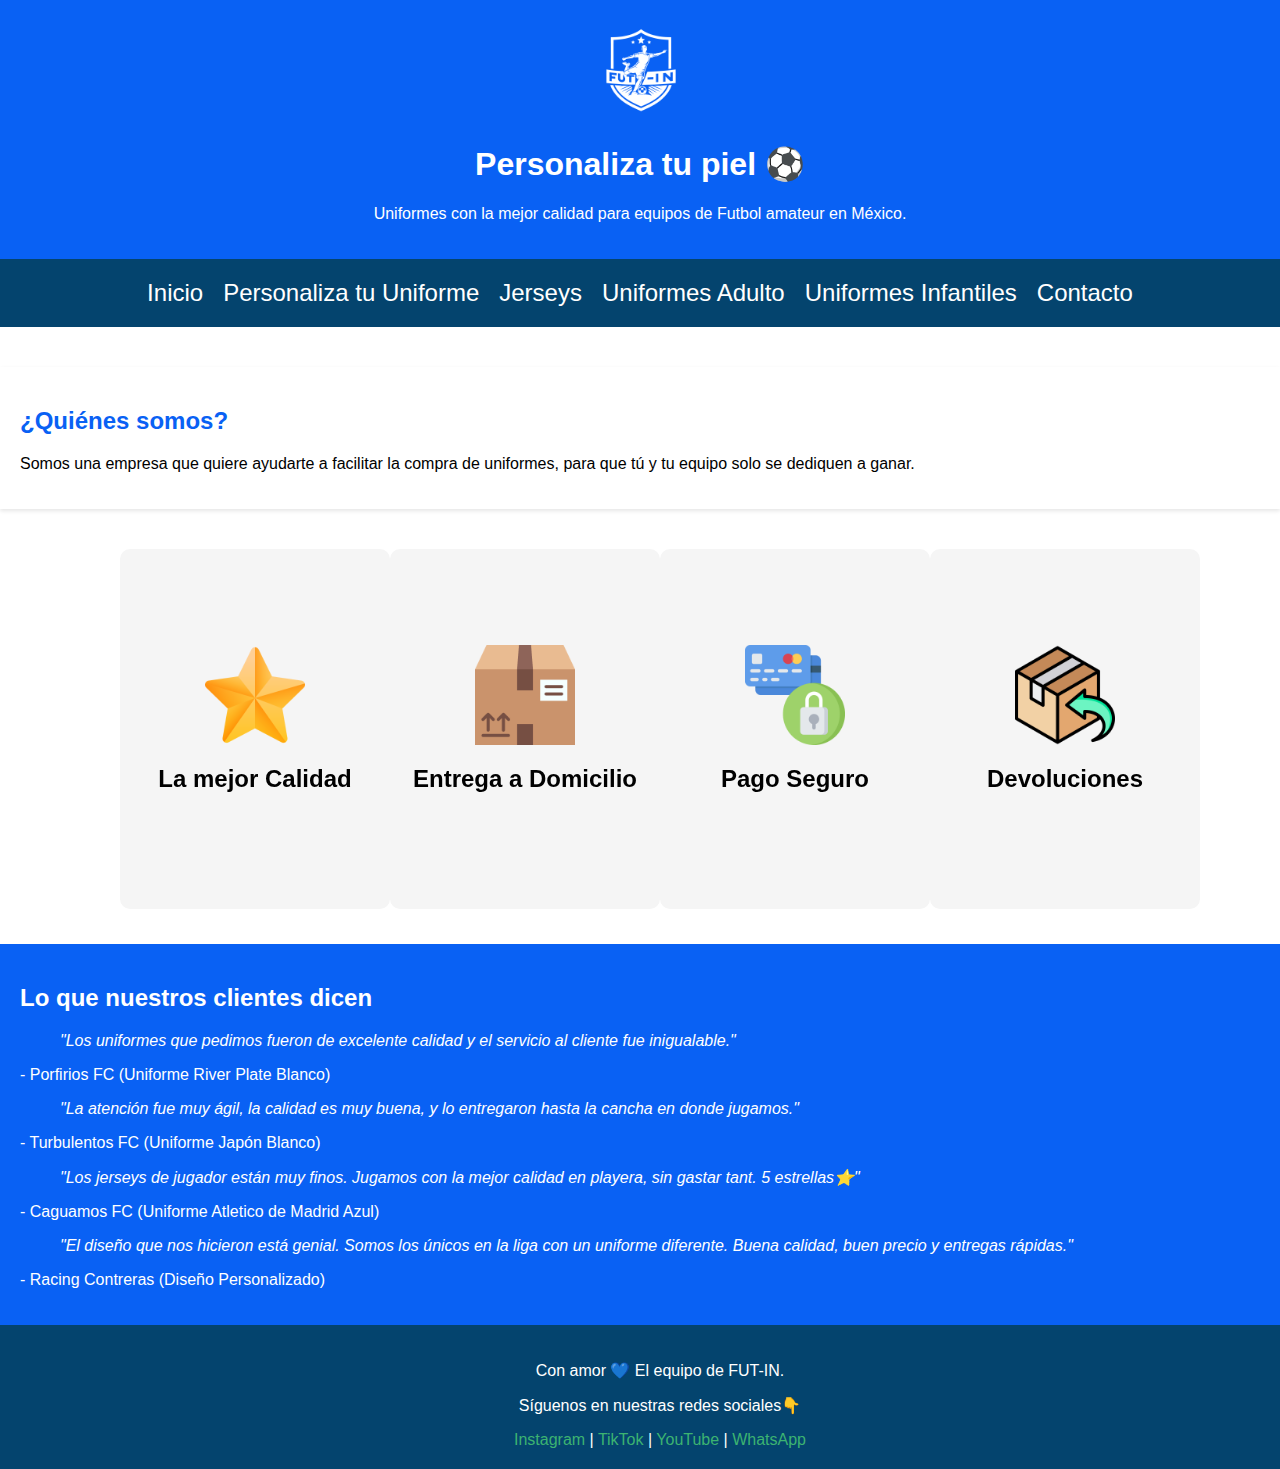
<file: index.html>
<!DOCTYPE html>
<html lang="es">
<head>
    <meta charset="UTF-8">
    <meta name="viewport" content="width=device-width, initial-scale=1.0">
    <title>Uniformes de Fútbol de Calidad en México | FUT-IN</title>
    <meta name="description" content="Descubre los mejores uniformes para equipos de fútbol amateur en México. Personaliza tu jersey con la mejor calidad y diseño.">
    <meta name="keywords" content="uniformes fútbol México, personalizar jersey, ropa deportiva calidad">
    <link rel="stylesheet" href="./css/Estilo.css">
</head>
<body>

    <header>
        <img src="./multimedyletras/multimedyletras/logos/2.png" alt="Logo de FUT-IN" class="logo">
        <h1> Personaliza tu piel ⚽️ </h1>
        <p> Uniformes con la mejor calidad para equipos de Futbol amateur en México. </p>
    </header>
<!-- 
   <div class="main-content"> -->
        <nav class="navbar navbar-expand-lg navbar-light bg-light" id="menu"> 
            <div class="container-fluid">
                <div class="collapse navbar-collapse" id="navbarNav">
                    <ul class="navbar-nav">
                        <li class="nav-item"> <a class="nav-link" href="./index.html">Inicio</a></li>
                        <li class="nav-item"> <a class="nav-link" href="./Pages/personaliza.html">Personaliza tu Uniforme</a></li>
                        <li class="nav-item"> <a class="nav-link" href="./Pages/jerseys.html">Jerseys</a></li>
                        <li class="nav-item"><a class="nav-link" href="./Pages/uniformesadulto.html">Uniformes Adulto</a></li>
                        <li class="nav-item"><a class="nav-link" href="./Pages/uniformesinfantil.html">Uniformes Infantiles</a></li>
                        <li class="nav-item"><a class="nav-link" href="./Pages/contacto.html">Contacto</a></li>
                    </ul>
                </div>
            </div>
        </nav>

        <section class="acerca-de">
            <h2>¿Quiénes somos? </h2>
            <p>Somos una empresa que quiere ayudarte a facilitar la compra de uniformes, para que tú y tu equipo solo se dediquen a ganar.</p>
          </section>

        <section class="features-grid">
            <article class="feature-item">
                <div class="feature-item-inner">
                    <div class="feature-front">
                        <img src="./multimedyletras/multimedyletras/logos/estrella.png" alt="Uniformes de Alta Calidad">
                        <h2>La mejor Calidad</h2>
                    </div>
                    <div class="feature-back">
                        <p>Todos nuestros productos cuentan con la mejor calidad en tela para equipos deportivos.</p>
                    </div>
                </div>
            </article>
            <article class="feature-item">
                <div class="feature-item-inner">
                    <div class="feature-front">
                        <img src="./multimedyletras/multimedyletras/logos/paquete.png" alt="Lo llevamos a domicilio">
                        <h2>Entrega a Domicilio</h2>
                    </div>
                    <div class="feature-back">
                        <p>Hacemos un pequeño cobro para llevarte hasta la puerta de tu casa tu Jersey o los Uniformes de tu equipo.</p>
                    </div>
                </div>
            </article>
            <article class="feature-item">
                <div class="feature-item-inner">
                    <div class="feature-front">
                        <img src="./multimedyletras/multimedyletras/logos/secure-payment.png" alt="Paga seguro">
                        <h2>Pago Seguro</h2>
                    </div>
                    <div class="feature-back">
                        <p>Contamos con diferentes métodos de pago y seguridad en todas tus compras.</p>
                    </div>
                </div>
            </article>
            <article class="feature-item">
                <div class="feature-item-inner">
                    <div class="feature-front">
                        <img src="./multimedyletras/multimedyletras/logos/caja-de-devolucion.png" alt="Devoluciones">
                        <h2>Devoluciones</h2>
                    </div>
                    <div class="feature-back">
                        <p>Si algo en tu pedido no te gusta, ¡te cambiamos el producto!</p>
                    </div>
                </div>
            </article>
        </section>

          
          <section class="testimonios">
            <h2>Lo que nuestros clientes dicen</h2>


          </section>

        <footer>
            <p> Con amor 💙 El equipo de FUT-IN. </p>
            <p> Síguenos en nuestras redes sociales👇 </p>
            <a href="https://www.instagram.com/futinchallenge/">Instagram</a> |
            <a href="https://www.tiktok.com/@futinchallenge">TikTok</a> |
            <a href="https://www.youtube.com/@FUT-IN">YouTube</a> |
            <a href="https://wa.me/+525530587866">WhatsApp</a>
        </footer>

    <script src="./js/script.js"></script>

</body>
</html>
</file>
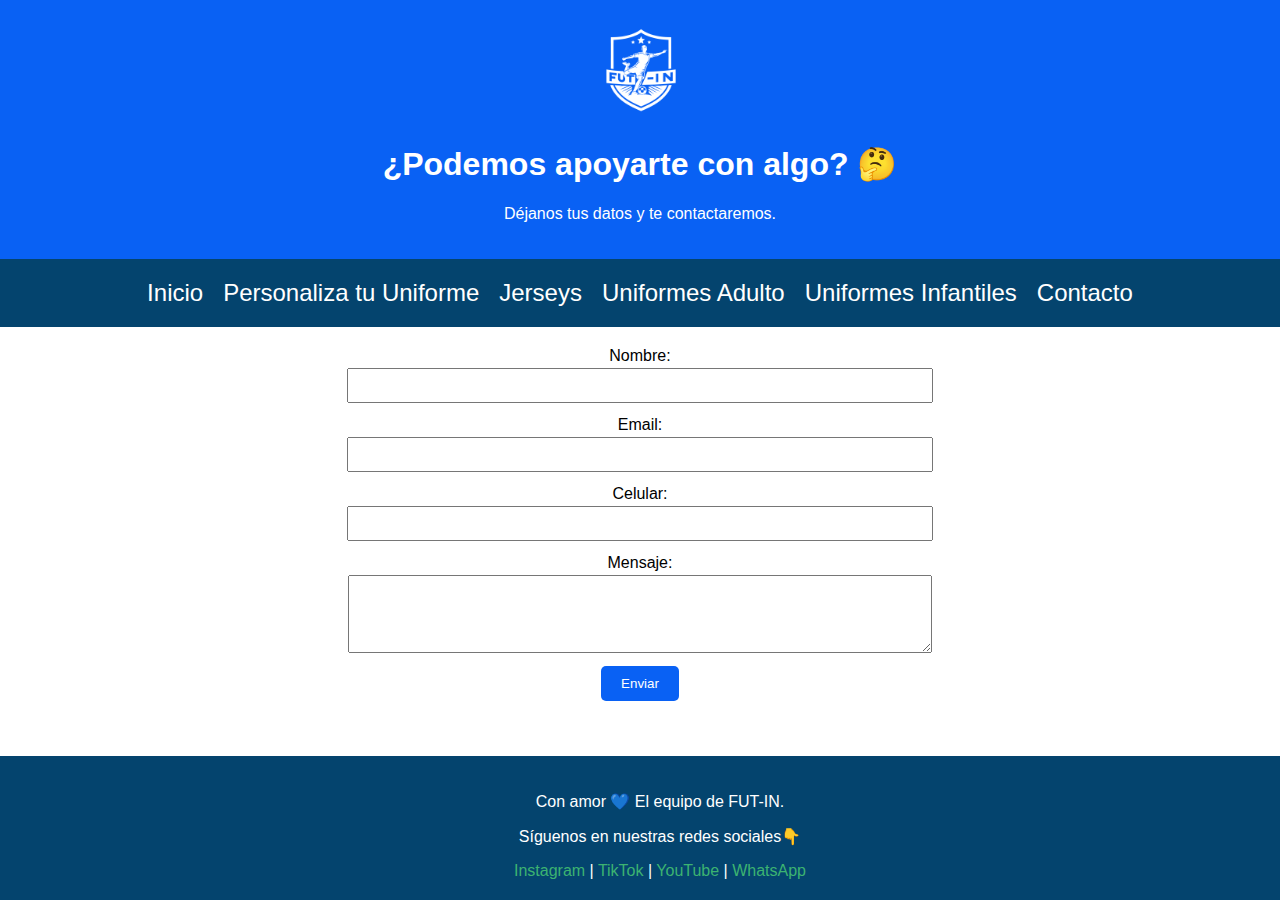
<file: Pages/contacto.html>
<!DOCTYPE html>
<html lang="es">
<head>
    <meta charset="UTF-8">
    <meta name="viewport" content="width=device-width, initial-scale=1.0">
    <title>Formulario de Contacto</title>
    <link rel="stylesheet" href="../css/Estilo.css">
</head>
<body>
    <header>
      <img src="../multimedyletras/multimedyletras/logos/2.png" alt="Logo FutIn" class="logo">
        <h1> ¿Podemos apoyarte con algo? 🤔 </h1>
        <p> Déjanos tus datos y te contactaremos. </p>
    </header>

    <nav class="navbar navbar-expand-lg navbar-light bg-light" id="menu">
      <div class="container-fluid">

        <div class="collapse navbar-collapse" id="navbarNav">
  
          <ul class="navbar-nav">
            <li class="nav-item"> <a class="nav-link" href="../index.html"> Inicio </a>
            </li>

            <li class="nav-item"> <a class="nav-link" href="./personaliza.html">Personaliza tu Uniforme </a>
              </li>

            <li class="nav-item">
                <a class="nav-link" href="./jerseys.html">Jerseys</a>
                </li>

            <li class="nav-item"> 
              <a class="nav-link" href="./uniformesadulto.html"> Uniformes Adulto </a>
            </li>


            <li class="nav-item">
              <a class="nav-link" href="./uniformesinfantil.html"> Uniformes Infantiles </a>
            </li>

            <li class="nav-item">
              <a class="nav-link" href="./contacto.html"> Contacto </a>
            </li>
    
    


          </ul>
        </div>
      </div>
    </nav>

    <main>
        <form action="destino_formulario_contacto" method="post" class="form">
            <label for="nombre">Nombre:</label>
            <input type="text" id="nombre" name="nombre" required>
            
            <label for="email">Email:</label>
            <input type="email" id="email" name="email" required>
            
            <label for="celular">Celular:</label>
            <input type="tel" id="celular" name="celular" required>
            
            <label for="mensaje">Mensaje:</label>
            <textarea id="mensaje" name="mensaje" rows="4" required></textarea>
            
            <input type="submit" value="Enviar">
        </form>
    </main>

    <footer>
      <p> Con amor 💙 El equipo de FUT-IN. </p>
      <p> Síguenos en nuestras redes sociales👇 </p>
      <a href="https://www.instagram.com/futinchallenge/">Instagram</a> |
      <a href="https://www.tiktok.com/@futinchallenge">TikTok</a> |
      <a href="https://www.youtube.com/@FUT-IN">YouTube</a> |
      <a href="https://wa.me/+525530587866">WhatsApp</a>
  </footer>
</body>
</html>
</file>
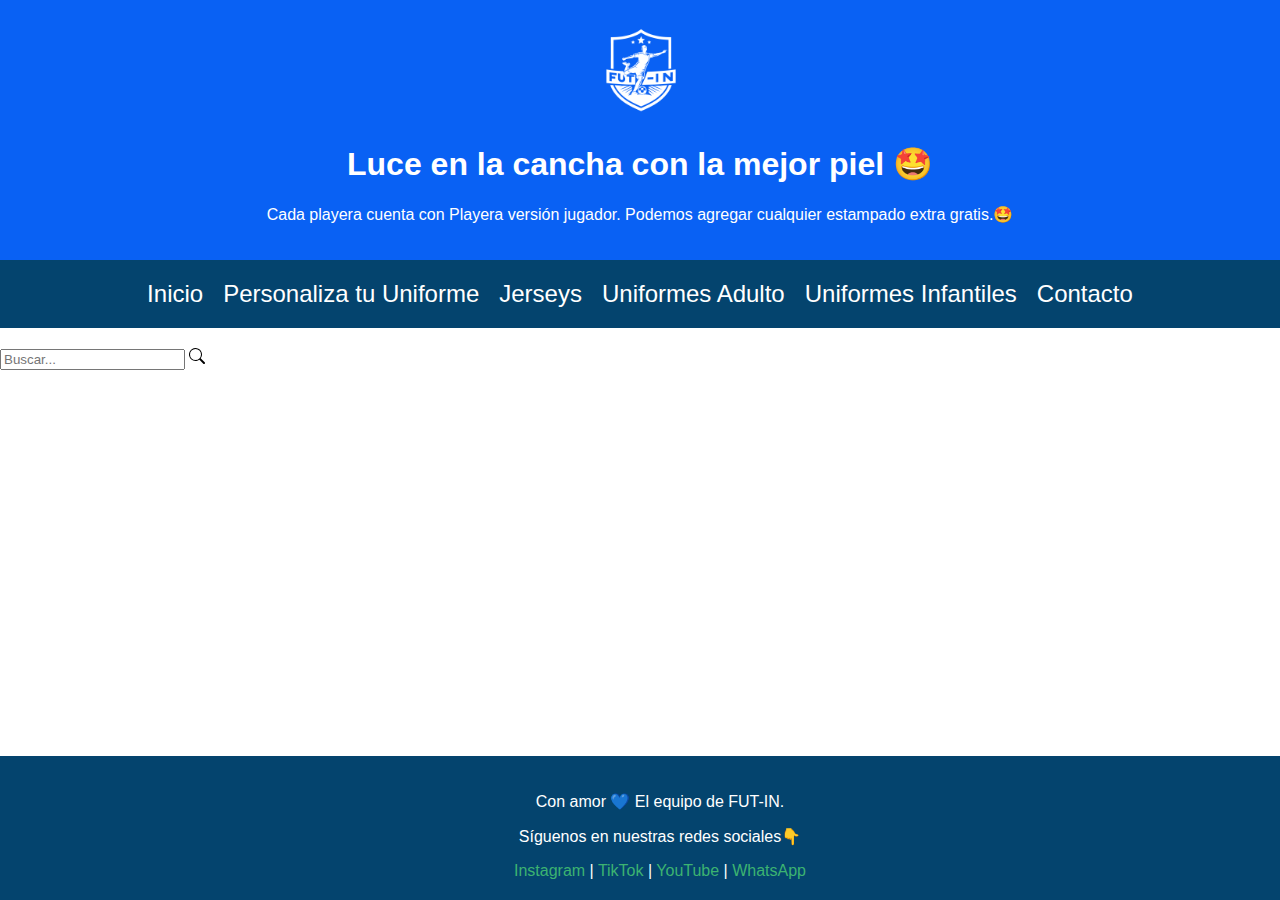
<file: Pages/jerseys.html>
<!DOCTYPE html>
<html lang="es">
<head>
    <meta charset="UTF-8">
    <meta name="viewport" content="width=device-width, initial-scale=1.0">
    <title>Jerseys</title>
    <link rel="stylesheet" href="../css/Estilo.css">
</head>
<body>
    <header>
        <img src="../multimedyletras/multimedyletras/logos/2.png" alt="Logo FutIn" class="logo">
        <h1>Luce en la cancha con la mejor piel 🤩</h1>
        <p>Cada playera cuenta con Playera versión jugador. Podemos agregar cualquier estampado extra gratis.🤩</p>
    </header>

    <nav class="navbar navbar-expand-lg navbar-light bg-light" id="menu">
      <div class="container-fluid">

        <div class="collapse navbar-collapse" id="navbarNav">
  
          <ul class="navbar-nav">
            <li class="nav-item"> <a class="nav-link" href="../index.html"> Inicio </a>
              </li>

            <li class="nav-item"> <a class="nav-link" href="./personaliza.html"> Personaliza tu Uniforme </a>
              </li>

            <li class="nav-item"> <a class="nav-link" href="../Pages/jerseys.html"> Jerseys </a>
              </li>

            <li class="nav-item"> 
              <a class="nav-link" href="../Pages/uniformesadulto.html"> Uniformes Adulto </a>
            </li>


            <li class="nav-item">
              <a class="nav-link" href="../Pages/uniformesinfantil.html"> Uniformes Infantiles </a>
            </li>
      

            <li class="nav-item">
            <a class="nav-link" href="../Pages/contacto.html">Contacto</a>
            </li>


          </ul>
        </div>
      </div>
    </nav>

            <div class="search-container">
                <input type="search" id="search-box" placeholder="Buscar...">
                <label for="search-box" class="search-icon">
                    <svg xmlns="http://www.w3.org/2000/svg" width="16" height="16" fill="currentColor" class="bi bi-search" viewBox="0 0 16 16">
                        <path d="M11.742 10.344a6.5 6.5 0 1 0-1.397 1.398h-.001c.03.04.062.078.098.115l3.85 3.85a1 1 0 0 0 1.415-1.414l-3.85-3.85a1.007 1.007 0 0 0-.115-.1zM12 6.5a5.5 5.5 0 1 1-11 0 5.5 5.5 0 0 1 11 0z"/>
                    </svg>
                </label>
            </div>
        </div>
    </nav>
  
    <div id='collection-component-1709560823448'></div>
    <script type="text/javascript">
    /*<![CDATA[*/
    (function () {
      var scriptURL = 'https://sdks.shopifycdn.com/buy-button/latest/buy-button-storefront.min.js';
      if (window.ShopifyBuy) {
        if (window.ShopifyBuy.UI) {
          ShopifyBuyInit();
        } else {
          loadScript();
        }
      } else {
        loadScript();
      }
      function loadScript() {
        var script = document.createElement('script');
        script.async = true;
        script.src = scriptURL;
        (document.getElementsByTagName('head')[0] || document.getElementsByTagName('body')[0]).appendChild(script);
        script.onload = ShopifyBuyInit;
      }
      function ShopifyBuyInit() {
        var client = ShopifyBuy.buildClient({
          domain: '53d61e-3.myshopify.com',
          storefrontAccessToken: 'ec855fff22a3ee53ad8812baaedb7d83',
        });
        ShopifyBuy.UI.onReady(client).then(function (ui) {
          ui.createComponent('collection', {
            id: '429418512612',
            node: document.getElementById('collection-component-1709560823448'),
            moneyFormat: '%24%20%7B%7Bamount%7D%7D',
            options: {
      "product": {
        "styles": {
          "product": {
            "@media (min-width: 601px)": {
              "max-width": "calc(25% - 20px)",
              "margin-left": "20px",
              "margin-bottom": "50px",
              "width": "calc(25% - 20px)"
            }
          },
          "button": {
            "font-family": "Karla, sans-serif",
            "font-weight": "bold",
            ":hover": {
              "background-color": "#0857dc"
            },
            "background-color": "#0961f4",
            ":focus": {
              "background-color": "#0857dc"
            },
            "border-radius": "40px",
            "padding-left": "24px",
            "padding-right": "24px"
          }
        },
        "text": {
          "button": "Add to cart"
        },
        "googleFonts": [
          "Karla"
        ]
      },
      "productSet": {
        "styles": {
          "products": {
            "@media (min-width: 601px)": {
              "margin-left": "-20px"
            }
          }
        }
      },
      "modalProduct": {
        "contents": {
          "img": false,
          "imgWithCarousel": true,
          "button": false,
          "buttonWithQuantity": true
        },
        "styles": {
          "product": {
            "@media (min-width: 601px)": {
              "max-width": "100%",
              "margin-left": "0px",
              "margin-bottom": "0px"
            }
          },
          "button": {
            "font-family": "Karla, sans-serif",
            "font-weight": "bold",
            ":hover": {
              "background-color": "#0857dc"
            },
            "background-color": "#0961f4",
            ":focus": {
              "background-color": "#0857dc"
            },
            "border-radius": "40px",
            "padding-left": "24px",
            "padding-right": "24px"
          }
        },
        "googleFonts": [
          "Karla"
        ],
        "text": {
          "button": "Add to cart"
        }
      },
      "option": {},
      "cart": {
        "styles": {
          "button": {
            "font-family": "Karla, sans-serif",
            "font-weight": "bold",
            ":hover": {
              "background-color": "#0857dc"
            },
            "background-color": "#0961f4",
            ":focus": {
              "background-color": "#0857dc"
            },
            "border-radius": "40px"
          }
        },
        "text": {
          "total": "Subtotal",
          "button": "Checkout"
        },
        "googleFonts": [
          "Karla"
        ]
      },
      "toggle": {
        "styles": {
          "toggle": {
            "font-family": "Karla, sans-serif",
            "font-weight": "bold",
            "background-color": "#0961f4",
            ":hover": {
              "background-color": "#0857dc"
            },
            ":focus": {
              "background-color": "#0857dc"
            }
          }
        },
        "googleFonts": [
          "Karla"
        ]
      }
    },
          });
        });
      }
    })();
    /*]]>*/
    </script>

<footer>
  <p> Con amor 💙 El equipo de FUT-IN. </p>
  <p> Síguenos en nuestras redes sociales👇 </p>
  <a href="https://www.instagram.com/futinchallenge/">Instagram</a> |
  <a href="https://www.tiktok.com/@futinchallenge">TikTok</a> |
  <a href="https://www.youtube.com/@FUT-IN">YouTube</a> |
  <a href="https://wa.me/+525530587866">WhatsApp</a>
</footer>

    <script>
      document.querySelector('.search-icon').addEventListener('click', function() {
          var searchQuery = document.getElementById('search-box').value;
          window.location.href = `https://fut-in.com/search?type=product&q=${encodeURIComponent(searchQuery)}`;
      });
      </script>
  
  </body>
  </html>
</file>
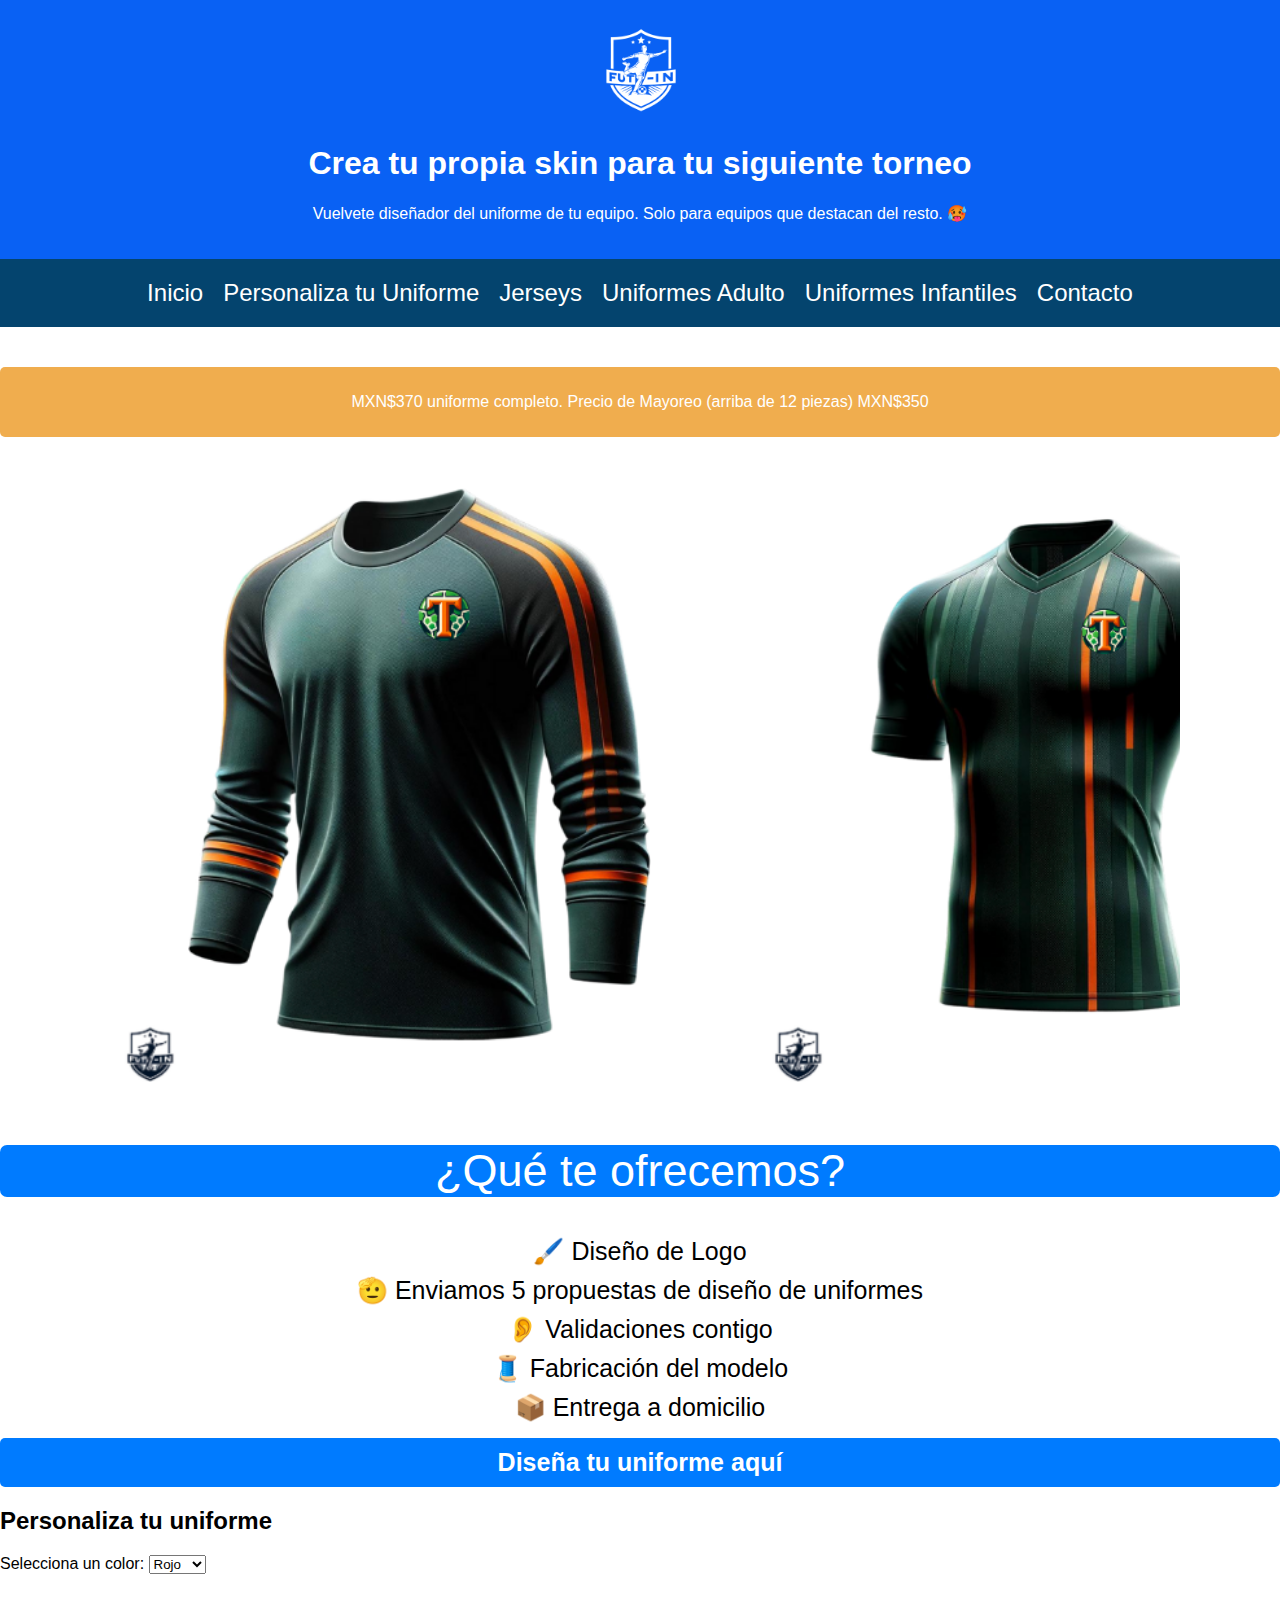
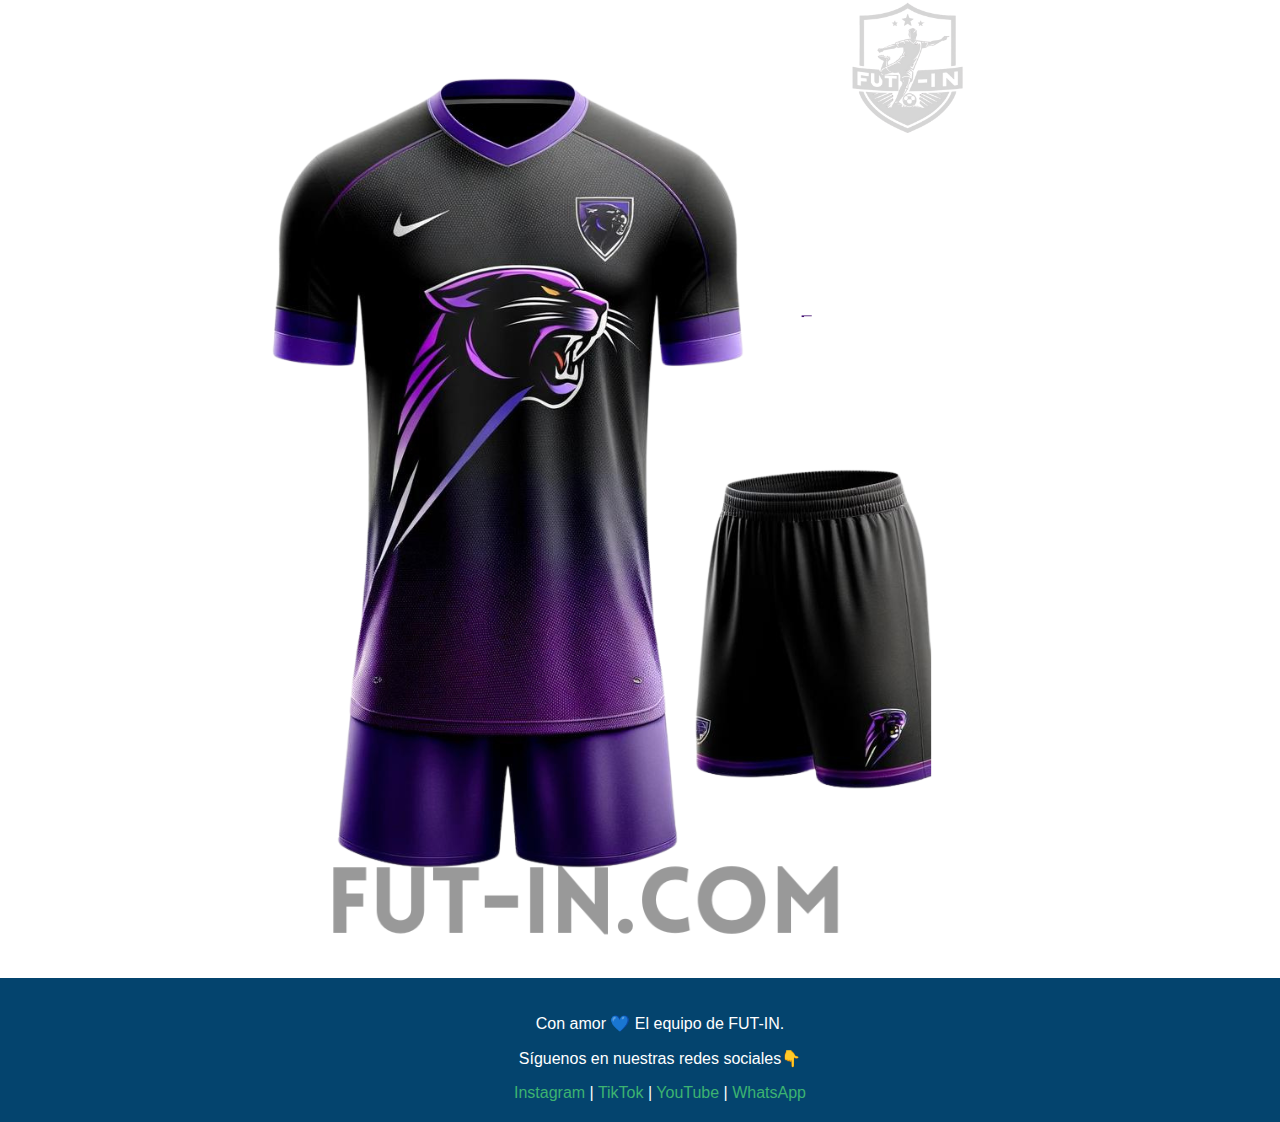
<file: Pages/personaliza.html>
<!DOCTYPE html>
<html lang="en">
<head>
    <meta charset="UTF-8">
    <meta name="viewport" content="width=device-width, initial-scale=1.0">
    <title>Personaliza tu Uniforme </title>
    <link rel="stylesheet" href="../css/Estilo.css">
</head>
<body>
    <body>
    <header>
        <img src="../multimedyletras/multimedyletras/logos/2.png" alt="Logo FutIn" class="logo">
        <h1> Crea tu propia skin para tu siguiente torneo </h1>
        <p> Vuelvete diseñador del uniforme de tu equipo. Solo para equipos que destacan del resto. 🥵 </p>
    </header>

    <nav class="navbar navbar-expand-lg navbar-light bg-light" id="menu">
        <div class="container-fluid">

          <div class="collapse navbar-collapse" id="navbarNav">
    
            <ul class="navbar-nav">
              <li class="nav-item"> <a class="nav-link" href="../index.html"> Inicio </a>
                </li>

              <li class="nav-item"> <a class="nav-link" href="./personaliza.html"> Personaliza tu Uniforme </a>
                </li>

              <li class="nav-item"> <a class="nav-link" href="../Pages/jerseys.html"> Jerseys </a>
                </li>

              <li class="nav-item"> 
                <a class="nav-link" href="../Pages/uniformesadulto.html"> Uniformes Adulto </a>
              </li>


              <li class="nav-item">
                <a class="nav-link" href="../Pages/uniformesinfantil.html"> Uniformes Infantiles </a>
              </li>
        

              <li class="nav-item">
              <a class="nav-link" href="../Pages/contacto.html">Contacto</a>
              </li>


            </ul>
          </div>
        </div>
      </nav>

    <div class="precio">
        <p> MXN$370 uniforme completo. Precio de Mayoreo (arriba de 12 piezas) MXN$350</p>
    </div>

    <div class="carrusel-container">
      <div class="carrusel">
          <div class="carrusel-item"><img src="../multimedyletras/multimedyletras/logos/personalizada1.png" alt="Uniforme 1"></div>
          <div class="carrusel-item"><img src="../multimedyletras/multimedyletras/logos/personalizada2.png" alt="Uniforme 2"></div>
          <div class="carrusel-item"><img src="../multimedyletras/multimedyletras/logos/personalizada3.png" alt="Uniforme 3"></div>
          <div class="carrusel-item"><img src="../multimedyletras/multimedyletras/logos/personalizada4.png" alt="Uniforme 4"></div>
          <div class="carrusel-item"><img src="../multimedyletras/multimedyletras/logos/personalizada5.png" alt="Uniforme 5"></div>
          <div class="carrusel-item"><img src="../multimedyletras/multimedyletras/logos/personalizada6.png" alt="Uniforme 6"></div>
      </div>
    </div>  

    <div class="atributos">
      <p>¿Qué te ofrecemos?</p>
      <ul>
          <li>🖌️ Diseño de Logo</li>
          <li>🫡 Enviamos 5 propuestas de diseño de uniformes</li>
          <li>👂 Validaciones contigo </li>
          <li>🧵 Fabricación del modelo</li>
          <li>📦 Entrega a domicilio</li>
      </ul>
  </div>

  <a href="https://airtable.com/appT7FUDH95v13sDc/pagXsxid1Z2Lqdydj/form" class="boton-externo"> Diseña tu uniforme aquí </a>
  
  <section class="personalizador">
    <h2>Personaliza tu uniforme</h2>
    <div class="opciones">
        <label for="colorUniforme">Selecciona un color:</label>
        <select id="colorUniforme">
            <option value="rojo">Rojo</option>
            <option value="azul">Azul</option>
            <option value="verde">Verde</option>
            <!-- Agregar más opciones con color secundario, y tercero + tipo de logo que quiere -->
        </select>
    </div>
    <div class="vista-previa">
        <img src="../multimedyletras/multimedyletras/logos/personalizada6.png" alt="Vista previa del uniforme" id="vistaPreviaUniforme">
    </div>
</section>


    <footer>
        <p> Con amor 💙 El equipo de FUT-IN. </p>
        
        <p> Síguenos en nuestras redes sociales👇 </p>
        <a href="https://www.instagram.com/futinchallenge/">Instagram</a> |
        <a href="https://www.tiktok.com/@futinchallenge">TikTok</a> |
        <a href="https://www.youtube.com/@FUT-IN">YouTube</a> |
        <a href="https://wa.me/+525530587866">WhatsApp</a>
    </footer>
    

  </body>
  </html>
</file>
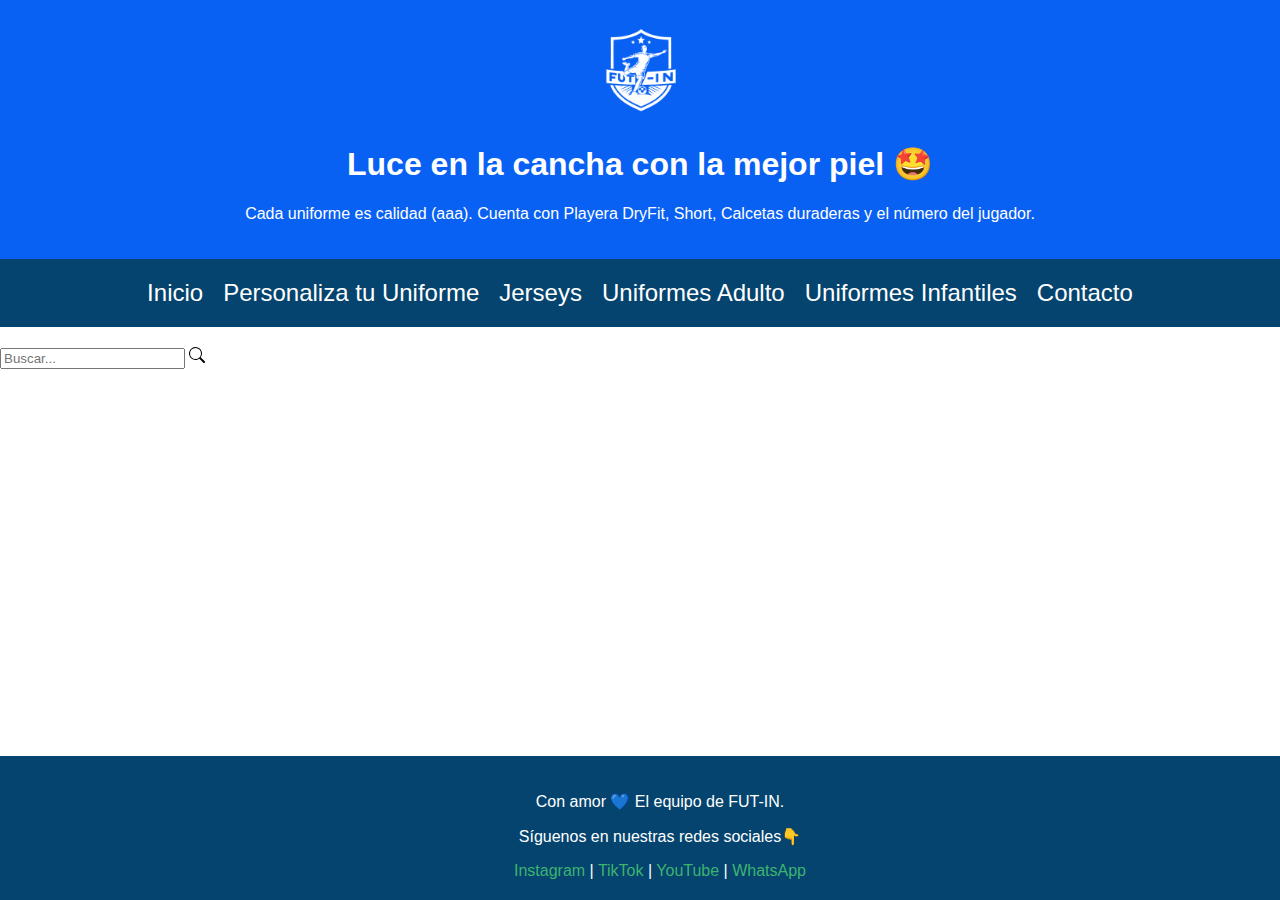
<file: Pages/uniformesadulto.html>
<!DOCTYPE html>
<html lang="es">
<head>
    <meta charset="UTF-8">
    <meta name="viewport" content="width=device-width, initial-scale=1.0">
    <title> Uniformes de Adulto </title>
    <link rel="stylesheet" href="../css/Estilo.css">
</head>
<body>
    <header>
      <img src="../multimedyletras/multimedyletras/logos/2.png" alt="Logo FutIn" class="logo">
        <h1> Luce en la cancha con la mejor piel 🤩 </h1>
        <p> Cada uniforme es calidad (aaa). Cuenta con Playera DryFit, Short, Calcetas duraderas y el número del jugador. </p>
    </header>

    <nav class="navbar navbar-expand-lg navbar-light bg-light" id="menu">
      <div class="container-fluid">

        <div class="collapse navbar-collapse" id="navbarNav">
  
          <ul class="navbar-nav">
            <li class="nav-item"> <a class="nav-link" href="../index.html"> Inicio </a>
              </li>

            <li class="nav-item"> <a class="nav-link" href="./personaliza.html"> Personaliza tu Uniforme </a>
              </li>

            <li class="nav-item"> <a class="nav-link" href="../Pages/jerseys.html"> Jerseys </a>
              </li>

            <li class="nav-item"> 
              <a class="nav-link" href="../Pages/uniformesadulto.html"> Uniformes Adulto </a>
            </li>


            <li class="nav-item">
              <a class="nav-link" href="../Pages/uniformesinfantil.html"> Uniformes Infantiles </a>
            </li>
      

            <li class="nav-item">
            <a class="nav-link" href="../Pages/contacto.html">Contacto</a>
            </li>


          </ul>
        </div>
      </div>
    </nav>

          <div class="search-container">
              <input type="search" id="search-box" placeholder="Buscar...">
              <label for="search-box" class="search-icon">
                  <svg xmlns="http://www.w3.org/2000/svg" width="16" height="16" fill="currentColor" class="bi bi-search" viewBox="0 0 16 16">
                      <path d="M11.742 10.344a6.5 6.5 0 1 0-1.397 1.398h-.001c.03.04.062.078.098.115l3.85 3.85a1 1 0 0 0 1.415-1.414l-3.85-3.85a1.007 1.007 0 0 0-.115-.1zM12 6.5a5.5 5.5 0 1 1-11 0 5.5 5.5 0 0 1 11 0z"/>
                  </svg>
              </label>
          </div>
      </div>
  </nav>
  

    <div id='collection-component-1709561107848'></div>
    <script type="text/javascript">
    /*<![CDATA[*/
    (function () {
      var scriptURL = 'https://sdks.shopifycdn.com/buy-button/latest/buy-button-storefront.min.js';
      if (window.ShopifyBuy) {
        if (window.ShopifyBuy.UI) {
          ShopifyBuyInit();
        } else {
          loadScript();
        }
      } else {
        loadScript();
      }
      function loadScript() {
        var script = document.createElement('script');
        script.async = true;
        script.src = scriptURL;
        (document.getElementsByTagName('head')[0] || document.getElementsByTagName('body')[0]).appendChild(script);
        script.onload = ShopifyBuyInit;
      }
      function ShopifyBuyInit() {
        var client = ShopifyBuy.buildClient({
          domain: '53d61e-3.myshopify.com',
          storefrontAccessToken: 'ec855fff22a3ee53ad8812baaedb7d83',
        });
        ShopifyBuy.UI.onReady(client).then(function (ui) {
          ui.createComponent('collection', {
            id: '429418545380',
            node: document.getElementById('collection-component-1709561107848'),
            moneyFormat: '%24%20%7B%7Bamount%7D%7D',
            options: {
      "product": {
        "styles": {
          "product": {
            "@media (min-width: 601px)": {
              "max-width": "calc(25% - 20px)",
              "margin-left": "20px",
              "margin-bottom": "50px",
              "width": "calc(25% - 20px)"
            }
          },
          "button": {
            "font-family": "Karla, sans-serif",
            "font-weight": "bold",
            ":hover": {
              "background-color": "#0857dc"
            },
            "background-color": "#0961f4",
            ":focus": {
              "background-color": "#0857dc"
            },
            "border-radius": "40px",
            "padding-left": "24px",
            "padding-right": "24px"
          }
        },
        "text": {
          "button": "Add to cart"
        },
        "googleFonts": [
          "Karla"
        ]
      },
      "productSet": {
        "styles": {
          "products": {
            "@media (min-width: 601px)": {
              "margin-left": "-20px"
            }
          }
        }
      },
      "modalProduct": {
        "contents": {
          "img": false,
          "imgWithCarousel": true,
          "button": false,
          "buttonWithQuantity": true
        },
        "styles": {
          "product": {
            "@media (min-width: 601px)": {
              "max-width": "100%",
              "margin-left": "0px",
              "margin-bottom": "0px"
            }
          },
          "button": {
            "font-family": "Karla, sans-serif",
            "font-weight": "bold",
            ":hover": {
              "background-color": "#0857dc"
            },
            "background-color": "#0961f4",
            ":focus": {
              "background-color": "#0857dc"
            },
            "border-radius": "40px",
            "padding-left": "24px",
            "padding-right": "24px"
          }
        },
        "googleFonts": [
          "Karla"
        ],
        "text": {
          "button": "Add to cart"
        }
      },
      "option": {},
      "cart": {
        "styles": {
          "button": {
            "font-family": "Karla, sans-serif",
            "font-weight": "bold",
            ":hover": {
              "background-color": "#0857dc"
            },
            "background-color": "#0961f4",
            ":focus": {
              "background-color": "#0857dc"
            },
            "border-radius": "40px"
          }
        },
        "text": {
          "total": "Subtotal",
          "button": "Checkout"
        },
        "googleFonts": [
          "Karla"
        ]
      },
      "toggle": {
        "styles": {
          "toggle": {
            "font-family": "Karla, sans-serif",
            "font-weight": "bold",
            "background-color": "#0961f4",
            ":hover": {
              "background-color": "#0857dc"
            },
            ":focus": {
              "background-color": "#0857dc"
            }
          }
        },
        "googleFonts": [
          "Karla"
        ]
      }
    },
          });
        });
      }
    })();
    /*]]>*/
    </script>
    
    <footer>
      <p> Con amor 💙 El equipo de FUT-IN. </p>
      <p> Síguenos en nuestras redes sociales👇 </p>
      <a href="https://www.instagram.com/futinchallenge/">Instagram</a> |
      <a href="https://www.tiktok.com/@futinchallenge">TikTok</a> |
      <a href="https://www.youtube.com/@FUT-IN">YouTube</a> |
      <a href="https://wa.me/+525530587866">WhatsApp</a>
  </footer>

    <script>
      document.querySelector('.search-icon').addEventListener('click', function() {
          var searchQuery = document.getElementById('search-box').value;
          window.location.href = `https://fut-in.com/search?type=product&q=${encodeURIComponent(searchQuery)}`;
      });
      </script>
  </body>
  </html>
</file>
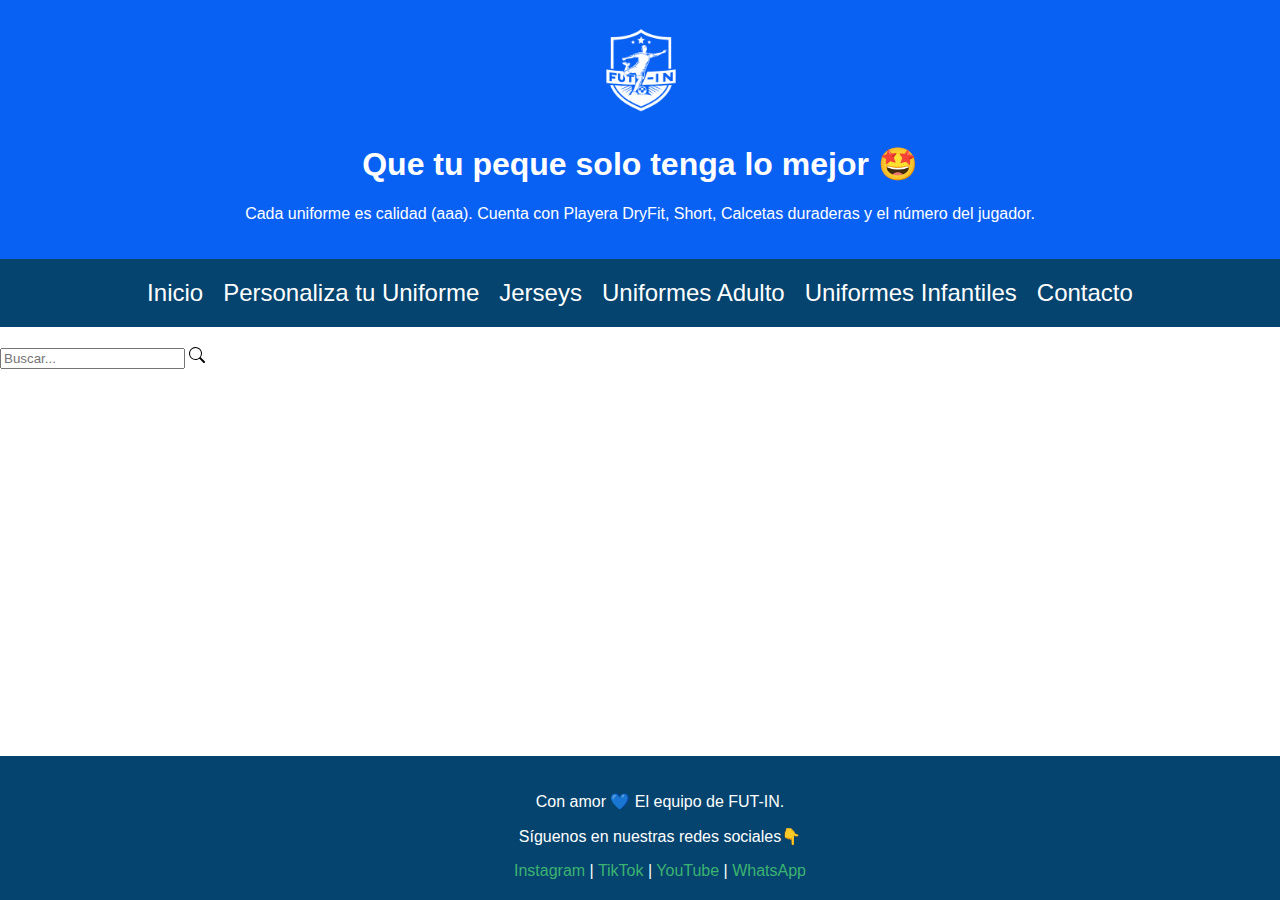
<file: Pages/uniformesinfantil.html>
<!DOCTYPE html>
<html lang="es">
<head>
    <meta charset="UTF-8">
    <meta name="viewport" content="width=device-width, initial-scale=1.0">
    <title> Uniformes Infantiles </title>
    <link rel="stylesheet" href="../css/Estilo.css">
</head>
<body>
    <header>
      <img src="../multimedyletras/multimedyletras/logos/2.png" alt="Logo FutIn" class="logo">
        <h1> Que tu peque solo tenga lo mejor 🤩 </h1>
        <p> Cada uniforme es calidad (aaa). Cuenta con Playera DryFit, Short, Calcetas duraderas y el número del jugador. </p>
    </header>

    <nav class="navbar navbar-expand-lg navbar-light bg-light" id="menu">
      <div class="container-fluid">

        <div class="collapse navbar-collapse" id="navbarNav">
  
          <ul class="navbar-nav">
            <li class="nav-item"> <a class="nav-link" href="../index.html"> Inicio </a>
              </li>

            <li class="nav-item"> <a class="nav-link" href="./personaliza.html"> Personaliza tu Uniforme </a>
              </li>

            <li class="nav-item"> <a class="nav-link" href="../Pages/jerseys.html"> Jerseys </a>
              </li>

            <li class="nav-item"> 
              <a class="nav-link" href="../Pages/uniformesadulto.html"> Uniformes Adulto </a>
            </li>


            <li class="nav-item">
              <a class="nav-link" href="../Pages/uniformesinfantil.html"> Uniformes Infantiles </a>
            </li>
      

            <li class="nav-item">
            <a class="nav-link" href="../Pages/contacto.html">Contacto</a>
            </li>


          </ul>
        </div>
      </div>
    </nav>

          <div class="search-container">
              <input type="search" id="search-box" placeholder="Buscar...">
              <label for="search-box" class="search-icon">
                  <svg xmlns="http://www.w3.org/2000/svg" width="16" height="16" fill="currentColor" class="bi bi-search" viewBox="0 0 16 16">
                      <path d="M11.742 10.344a6.5 6.5 0 1 0-1.397 1.398h-.001c.03.04.062.078.098.115l3.85 3.85a1 1 0 0 0 1.415-1.414l-3.85-3.85a1.007 1.007 0 0 0-.115-.1zM12 6.5a5.5 5.5 0 1 1-11 0 5.5 5.5 0 0 1 11 0z"/>
                  </svg>
              </label>
          </div>
      </div>
  </nav>
  

    <div id='collection-component-1709561141976'></div>
<script type="text/javascript">
/*<![CDATA[*/
(function () {
  var scriptURL = 'https://sdks.shopifycdn.com/buy-button/latest/buy-button-storefront.min.js';
  if (window.ShopifyBuy) {
    if (window.ShopifyBuy.UI) {
      ShopifyBuyInit();
    } else {
      loadScript();
    }
  } else {
    loadScript();
  }
  function loadScript() {
    var script = document.createElement('script');
    script.async = true;
    script.src = scriptURL;
    (document.getElementsByTagName('head')[0] || document.getElementsByTagName('body')[0]).appendChild(script);
    script.onload = ShopifyBuyInit;
  }
  function ShopifyBuyInit() {
    var client = ShopifyBuy.buildClient({
      domain: '53d61e-3.myshopify.com',
      storefrontAccessToken: 'ec855fff22a3ee53ad8812baaedb7d83',
    });
    ShopifyBuy.UI.onReady(client).then(function (ui) {
      ui.createComponent('collection', {
        id: '429418709220',
        node: document.getElementById('collection-component-1709561141976'),
        moneyFormat: '%24%20%7B%7Bamount%7D%7D',
        options: {
  "product": {
    "styles": {
      "product": {
        "@media (min-width: 601px)": {
          "max-width": "calc(25% - 20px)",
          "margin-left": "20px",
          "margin-bottom": "50px",
          "width": "calc(25% - 20px)"
        }
      },
      "button": {
        "font-family": "Karla, sans-serif",
        "font-weight": "bold",
        ":hover": {
          "background-color": "#0857dc"
        },
        "background-color": "#0961f4",
        ":focus": {
          "background-color": "#0857dc"
        },
        "border-radius": "40px",
        "padding-left": "24px",
        "padding-right": "24px"
      }
    },
    "text": {
      "button": "Add to cart"
    },
    "googleFonts": [
      "Karla"
    ]
  },
  "productSet": {
    "styles": {
      "products": {
        "@media (min-width: 601px)": {
          "margin-left": "-20px"
        }
      }
    }
  },
  "modalProduct": {
    "contents": {
      "img": false,
      "imgWithCarousel": true,
      "button": false,
      "buttonWithQuantity": true
    },
    "styles": {
      "product": {
        "@media (min-width: 601px)": {
          "max-width": "100%",
          "margin-left": "0px",
          "margin-bottom": "0px"
        }
      },
      "button": {
        "font-family": "Karla, sans-serif",
        "font-weight": "bold",
        ":hover": {
          "background-color": "#0857dc"
        },
        "background-color": "#0961f4",
        ":focus": {
          "background-color": "#0857dc"
        },
        "border-radius": "40px",
        "padding-left": "24px",
        "padding-right": "24px"
      }
    },
    "googleFonts": [
      "Karla"
    ],
    "text": {
      "button": "Add to cart"
    }
  },
  "option": {},
  "cart": {
    "styles": {
      "button": {
        "font-family": "Karla, sans-serif",
        "font-weight": "bold",
        ":hover": {
          "background-color": "#0857dc"
        },
        "background-color": "#0961f4",
        ":focus": {
          "background-color": "#0857dc"
        },
        "border-radius": "40px"
      }
    },
    "text": {
      "total": "Subtotal",
      "button": "Checkout"
    },
    "googleFonts": [
      "Karla"
    ]
  },
  "toggle": {
    "styles": {
      "toggle": {
        "font-family": "Karla, sans-serif",
        "font-weight": "bold",
        "background-color": "#0961f4",
        ":hover": {
          "background-color": "#0857dc"
        },
        ":focus": {
          "background-color": "#0857dc"
        }
      }
    },
    "googleFonts": [
      "Karla"
    ]
  }
},
      });
    });
  }
})();
/*]]>*/
</script>

<footer>
  <p> Con amor 💙 El equipo de FUT-IN. </p>
  <p> Síguenos en nuestras redes sociales👇 </p>
  <a href="https://www.instagram.com/futinchallenge/">Instagram</a> |
  <a href="https://www.tiktok.com/@futinchallenge">TikTok</a> |
  <a href="https://www.youtube.com/@FUT-IN">YouTube</a> |
  <a href="https://wa.me/+525530587866">WhatsApp</a>
</footer>

  
    <script>
      document.querySelector('.search-icon').addEventListener('click', function() {
          var searchQuery = document.getElementById('search-box').value;
          window.location.href = `https://fut-in.com/search?type=product&q=${encodeURIComponent(searchQuery)}`;
      });
      </script>
  </body>
  </html>
</file>
<file: css/Estilo.css>
@charset "UTF-8";
html, body {
  height: 100%;
  margin: 0;
  padding: 0;
  font-family: "Arial", sans-serif;
  color: #000000;
  background-color: #ffffff;
}

body {
  display: flex;
  flex-direction: column;
}

/* .main-content {
        display: flex;
        flex-direction: column;
        align-items: center;
        flex: 1;
        padding-bottom: 100%; // Reducido de 100px para disminuir el espacio
} */
.logo {
  width: auto;
  height: 100px;
  margin: 0 auto;
}

footer {
  margin-top: auto;
  background-color: #0961f4;
  color: #ffffff;
  text-align: center;
  padding: 20px;
}

.boton {
  background-color: #0961f4;
  color: #ffffff;
  border: none;
  border-radius: 5px;
  padding: 10px 20px;
  cursor: pointer;
  font-weight: bold;
  transition: background-color 0.3s ease;
}
.boton:hover {
  background-color: #04446E;
}
.boton:focus {
  outline: none;
  box-shadow: 0 0 0 2px rgba(4, 68, 110, 0.5);
}

header, footer {
  text-align: center;
  padding: 20px;
  color: #ffffff;
  background-color: #0961f4;
}
header a, footer a {
  color: #3CB371;
  text-decoration: none;
}
header a:hover, footer a:hover {
  text-decoration: underline;
}

nav {
  margin-bottom: 20px;
  background-color: #04446E;
}
nav .container-fluid {
  padding: 10px;
}
nav ul {
  display: flex;
  list-style: none;
  padding: 0;
  margin: 0;
  justify-content: center;
}
nav ul li {
  font-size: 1.5rem;
  padding: 10px 0px;
}
nav ul li a {
  text-decoration: none;
  color: #ffffff;
  display: block;
}
nav ul li:not(:last-child) {
  margin-right: 20px;
}

.acerca-de {
  padding: 20px;
  background-color: #ffffff;
  box-shadow: 0 2px 4px rgba(0, 0, 0, 0.1);
  margin: 20px 0;
}
.acerca-de h2 {
  color: #0961f4;
}

.testimonios {
  padding: 20px;
  background-color: #0961f4;
  color: #ffffff;
}
.testimonios blockquote {
  quotes: "“" "”" "‘" "’";
  font-style: italic;
}
.testimonios blockquote before {
  content: open-quote;
}
.testimonios blockquote after {
  content: close-quote;
}

/* Aquí comienza segunda pag. */
.precio {
  background-color: #f0ad4e; /* Color de fondo */
  color: #fff; /* Color de texto */
  padding: 10px 20px;
  border-radius: 5px;
  margin: 20px 0;
  text-align: center;
}

/* */
.carrusel-container {
  display: grid;
  place-items: center;
  margin: auto; /* Centra el carrusel horizontalmente */
  width: 100%; /* Ajusta al ancho que prefieras */
  max-width: 1080px; /* O el máximo ancho que prefieras */
}

.carrusel {
  display: flex;
  overflow-x: auto; /* Permite desplazamiento horizontal */
  scroll-snap-type: x mandatory; /* Habilita snap en scroll para cada elemento */
  width: 100%;
}

.carrusel-item {
  flex: 0 0 auto; /* Evita que los elementos del carrusel se estiren o encojan */
  width: 60%; /* Asegura que cada elemento ocupe el 100% del ancho del contenedor */
  scroll-snap-align: start; /* Alinea los elementos al hacer scroll */
}

.carrusel-item img {
  width: 100%; /* Hace que la imagen llene el contenedor del elemento del carrusel */
  display: block; /* Elimina el espacio extra debajo de la imagen */
}

.atributos p {
  background-color: #007bff;
  color: #ffffff;
  padding: 10px 20px;
  border-radius: 7px;
  margin: 40px 0;
  text-align: center;
  font-size: 45px;
}

.atributos p, .atributos ul {
  text-align: center;
  list-style-type: none; /* Elimina los bullets de la lista */
  padding: 0;
}

.atributos li {
  margin-bottom: 10px;
  font-size: 25px;
}

.boton-externo {
  display: inline-block;
  text-align: center;
  font-size: 25px;
  background-color: #007bff; /* Color de fondo azul */
  color: white; /* Texto en color blanco */
  padding: 10px 20px; /* Espaciado interno */
  text-decoration: none; /* Elimina el subrayado del enlace */
  font-weight: bold; /* Fuente en negrita */
  border-radius: 5px; /* Bordes redondeados */
  transition: background-color 0.3s; /* Transición suave del color de fondo */
}

.boton-externo:hover {
  background-color: #0056b3; /* Color de fondo al pasar el mouse */
}

.features-grid {
  display: grid;
  grid-template-columns: repeat(auto-fit, minmax(250px, 1fr));
  grid-gap: 20px;
  margin: 0 auto;
  max-width: calc(100% - 40px);
  padding: 20px;
  padding-bottom: 2cm;
  align-items: center;
  max-width: calc(100% - 40px);
}
@media (max-width: 768px) {
  .features-grid .features-grid {
    grid-template-columns: 1fr;
    padding-bottom: 50px;
  }
}

.feature-item {
  perspective: 1000px;
  margin: 0 10px;
}
.feature-item img {
  height: 100px;
  width: 100px;
}
.feature-item .feature-item-inner {
  width: 100%;
  height: 320px;
  position: relative;
  transition: transform 1s;
  transform-style: preserve-3d;
}
.feature-item .feature-item-inner:hover {
  transform: rotateY(180deg);
}
.feature-item .feature-item-inner .feature-front, .feature-item .feature-item-inner .feature-back {
  position: absolute;
  width: 100%;
  height: 100%;
  backface-visibility: hidden;
  display: flex;
  flex-direction: column;
  align-items: center;
  justify-content: center;
  text-align: center;
  padding: 20px;
  border-radius: 10px;
}
.feature-item .feature-item-inner .feature-front {
  background-color: #F5F5F5;
}
.feature-item .feature-item-inner .feature-back {
  background-color: #E5E5E5;
  transform: rotateY(180deg);
}
.feature-item .feature-item-inner .feature-back p {
  color: #000000;
  font-size: 1rem;
  margin-top: 10px;
}

.form {
  display: flex;
  flex-direction: column;
  align-items: center;
  gap: 3px;
}
.form input[type=text],
.form input[type=email],
.form input[type=tel],
.form textarea {
  width: 15cm;
  padding: 8px;
  margin-bottom: 10px;
}
.form input[type=submit] {
  align-self: center;
  padding: 10px 20px;
  cursor: pointer;
  background-color: #0961f4;
  color: #ffffff;
  border: none;
  border-radius: 5px;
  transition: background-color 0.3s ease;
}
.form input[type=submit]:hover {
  background-color: #04446E;
}

footer {
  width: 100%;
  text-align: center;
  padding: 20px;
  background-color: #04446E;
  color: #ffffff;
}
footer a {
  color: #3CB371;
  text-decoration: none;
}
footer a:hover {
  text-decoration: underline;
}

@media (max-width: 768px) {
  .navbar-nav, .nav-item {
    flex-direction: column;
    align-items: center;
  }
  .navbar-nav .nav-link, .nav-item .nav-link {
    padding: 10px 0;
  }
  .logo {
    height: 80px;
  }
  .features-grid, .carrusel-container, .atributos, .form {
    padding: 10px;
  }
  .features-grid {
    grid-template-columns: 1fr;
  }
  .form input[type=text], .form input[type=email], .form input[type=tel], .form textarea, .form input[type=submit] {
    width: auto;
    margin: 10px;
  }
  .atributos p, .atributos li, .boton-externo {
    font-size: 20px;
  }
}


/*# sourceMappingURL=estilo.css.map */
</file>
